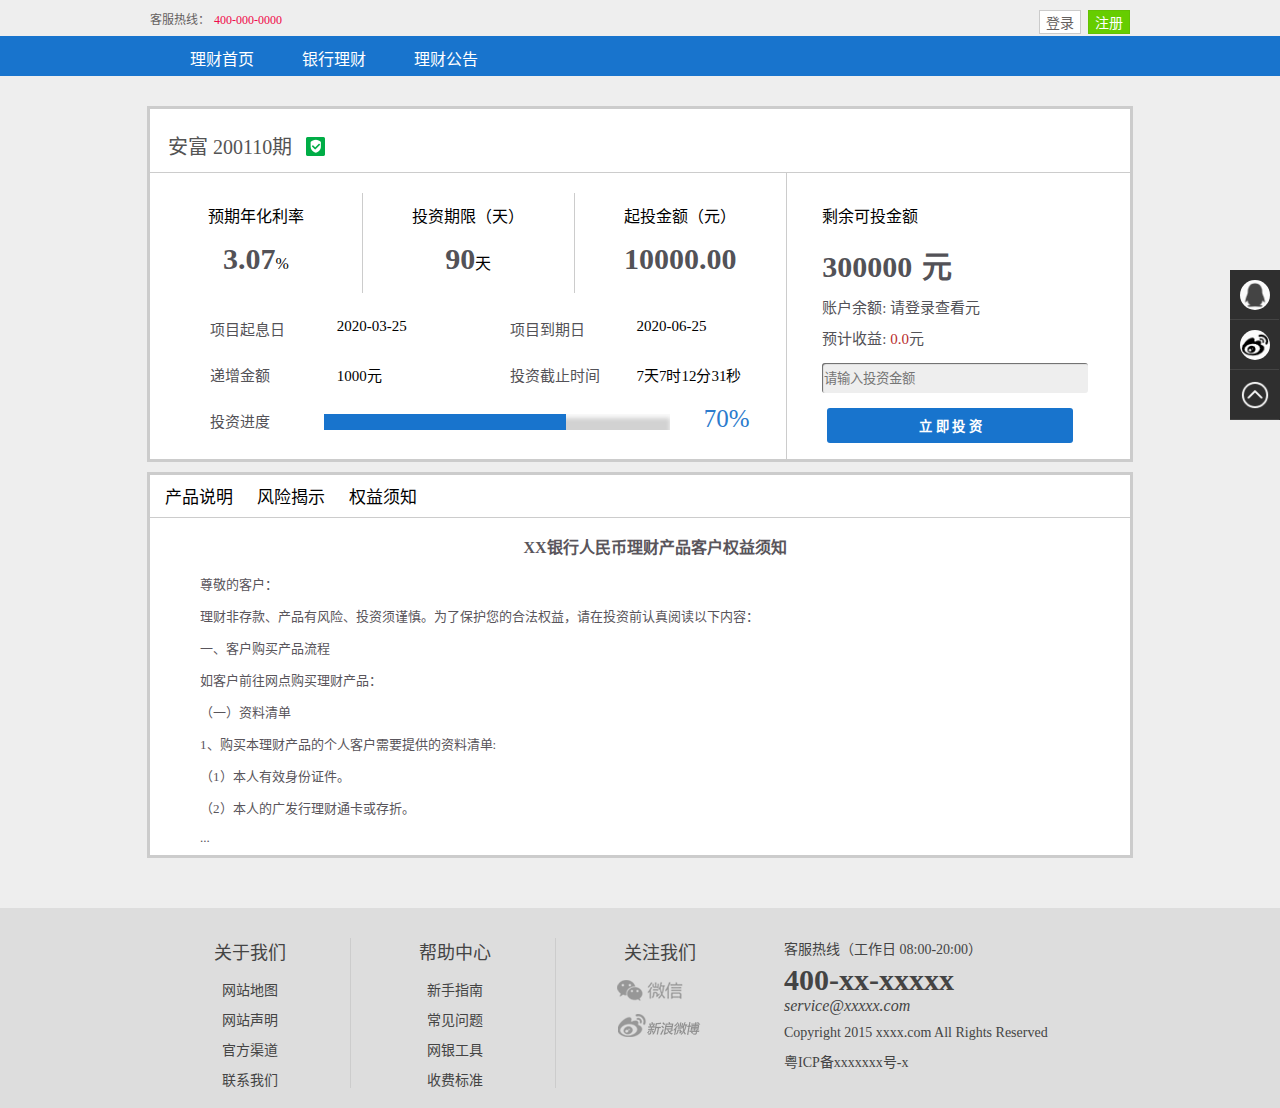
<file: index.html>
<!DOCTYPE html>
<html lang="zh-CN">
<head>
    <meta charset="UTF-8">
    <meta name="viewport" content="width=device-width, initial-scale=1.0">
    <title>金融理财产品</title>
    <link rel="stylesheet" href="default.css">
</head>
<body>
    <div class="sidebar">
        <div class="icon_box">
            <div class="icon_circleBox">
                <div class="icon_qq"></div>
            </div>
        </div>
        <div class="icon_box">
            <div class="icon_circleBox">
                <div class="icon_weibo_small"></div>
            </div>
        </div>
        <div class="icon_box">
            <div class="icon_circleBox" style="background-color: #2F2F2F;">
                <div class="icon_up"><a href="#banner"></a></div>
            </div>
        </div>
    </div>

    <div class="banner" id="banner">
        <div class="bannerBox">
            <div class="phoneTitle">客服热线：</div>
            <div class="phone">400-000-0000</div>
            <div class="Btn" id="userControls">
                <button class="login" id="loginBtn">登录</button>
                <button class="register" id="registerBtn">注册</button>
            </div>
        </div>
    </div>

    <div class="navigator">
        <div class="navigatorBox">
            <ul class="navUl">
                <li class="navLi"><a href="index.html" class="bar" style="padding-left: 40px;">理财首页</a></li>
                <li class="navLi"><a href="financing.php" class="bar">银行理财</a></li>
                <li class="navLi"><a href="announcement.php" class="bar">理财公告</a></li>
            </ul>
        </div>
    </div>

    <div class="fundInfo">
        <div class="fundNameBox">
            <div class="fundName" id="productName">安富 200110期</div>
            <div class="icon_safe"></div>
        </div>
        <div class="fundDetailBox">
            <div class="fundDetailBoxLeft">
                <div class="fundDetail">
                    <div class="infoBox">
                        <div class="infoBoxTitle">预期年化利率</div>
                        <div class="infoBoxContent" id="annualRate">3.07</div>%
                    </div>
                    <div style="width: 1px; background-color: #CCCCCC;"></div>
                    <div class="infoBox">
                        <div class="infoBoxTitle">投资期限（天）</div>
                        <div class="infoBoxContent" id="investmentPeriod">90</div>天
                    </div>
                    <div style="width: 1px; background-color: #CCCCCC;"></div>
                    <div class="infoBox">
                        <div class="infoBoxTitle">起投金额（元）</div>
                        <div class="infoBoxContent" id="minInvestment">10000.00</div>
                    </div>
                </div>
                <div class="textBox">
                    <div class="textLineBox">
                        <div class="textLine">项目起息日</div>
                        <div class="textLine" style="color: black;" id="startDate">2020-03-25</div>
                        <div class="textLine">项目到期日</div>
                        <div class="textLine" style="color: black;" id="endDate">2020-06-25</div>
                    </div>
                    <div class="textLineBox">
                        <div class="textLine">递增金额</div>
                        <div class="textLine" style="color: black;" id="incrementAmount">1000元</div>
                        <div class="textLine">投资截止时间</div>
                        <div class="textLine" style="color: black;" id="timer">7天7时12分31秒</div>
                    </div>
                    <div class="progressBarBox">
                        <div class="textLine">投资进度</div>
                        <progress value="70" max="100" class="progressBar1" id="progressBar1"></progress>
                        <div class="percentage" id="percentage">70%</div>
                    </div>
                </div>
            </div>
            <div class="fundDetailBoxRight">
                <div class="fundDetailRight">
                    <span style="display: block;">剩余可投金额</span>
                    <span class="infoBoxContent" id="remaininginvestableAmount">300000</span><div class="infoBoxContent" style="margin-left: 10px;">元</div>
                    <span style="display: block; padding-top: 10px; color: #535257; font-size: 15px;" id="balanceContainer">账户余额: <div id="accountbalance" style="display: inline-block;">请登录查看</div>元</span>
                    <span style="display: block; padding-top: 10px; color: #535257; font-size: 15px;">预计收益: <div id="projectedrevenue" style="display: inline-block; color: #B72B2B;">0.0</div>元</span>
                    <input type="text" class="touziInput" id="investmentAmount" placeholder="请输入投资金额">
                    <button class="touziBtn" id="investBtn">立 即 投 资</button>
                </div>
            </div>
        </div>
    </div>

    <div class="productInfo">
        <div class="productInfoUlBox">
            <ul class="productInfoUl">
                <li class="productInfoLl" onclick="showContent(0)">产品说明</li>
                <li class="productInfoLl" onclick="showContent(1)">风险揭示</li>
                <li class="productInfoLl" onclick="showContent(2)">权益须知</li>
            </ul>
        </div>
        <div class="productInfoContent">
            <div class="productInfoContentText">
                <div class="productInfoContentText_info" style="font-size: 13px; margin-left: 30px; color: #59555B;">
                    <p style="font-weight: bold; font-size: 16px; text-align: center;">XX银行人民币理财产品客户权益须知</p>
                    <div style="margin-left: 20px;">
                        <p>尊敬的客户：</p>
                        <p>理财非存款、产品有风险、投资须谨慎。为了保护您的合法权益，请在投资前认真阅读以下内容：</p>
                        <p>一、客户购买产品流程</p>
                        <p>如客户前往网点购买理财产品：</p>
                        <p>（一）资料清单</p>
                        <p>1、购买本理财产品的个人客户需要提供的资料清单:</p>
                        <p>（1）本人有效身份证件。</p>
                        <p>（2）本人的广发行理财通卡或存折。</p>
                        <p>...</p>
                    </div>
                </div>
            </div>
            <div class="productInfoContentText">
                <div class="productInfoContentText_info" style="font-size: 13px; margin-left: 30px; color: #59555B;">
                    <p style="font-weight: bold; font-size: 16px; text-align: center;">XX银行人民币理财产品风险揭示</p>
                </div>
            </div>
            <div class="productInfoContentText">
                <div class="productInfoContentText_info" style="font-size: 13px; margin-left: 30px; color: #59555B;">
                    <p style="font-weight: bold; font-size: 16px; text-align: center;">XX银行人民币理财产品客户权益须知</p>
                </div>
            </div>
        </div>
    </div>

    <div class="footer">
        <div class="footerBox">
            <div class="footerInfoBox">
                <div class="footerTextBox">
                    <div class="footerBoxTitle">关于我们</div>
                    <div class="footerBoxText">网站地图</div>
                    <div class="footerBoxText">网站声明</div>
                    <div class="footerBoxText">官方渠道</div>
                    <div class="footerBoxText">联系我们</div>
                </div>
            </div>
            <div class="footerInfoBox">
                <div class="footerBoxTitle">帮助中心</div>
                <div class="footerBoxText">新手指南</div>
                <div class="footerBoxText">常见问题</div>
                <div class="footerBoxText">网银工具</div>
                <div class="footerBoxText">收费标准</div>
            </div>
            <div class="footerInfoBox" style="border: none;">
                <div class="footerBoxTitle">关注我们</div>
                <div class="icon_weixin"></div>
                <div class="icon_weibo"></div>
            </div>
            <div class="footerOtherInfoBox">
                <div class="footerOtherInfoContent">
                    <div style="color: #444444; font-size: 14px;">客服热线（工作日 08:00-20:00）</div>
                    <div style="font-weight: bold; font-size: 30px; color: #444444; margin-top: 5px;">400-xx-xxxxx</div>
                    <div style="color: #444444; font-size: 16px;font-style: italic;">service@xxxxx.com</div>
                    <div style="color: #444444; font-size: 14px; margin-top: 10px;">Copyright 2015 xxxx.com All Rights Reserved</div>
                    <div style="color: #444444; font-size: 14px; margin-top: 10px;"><a href="#" style="text-decoration: none; color: #444444;">粤ICP备xxxxxxx号-x</a></div>
                </div>
            </div>
        </div>
    </div>

    <!-- 登录模态框 -->
    <div id="loginModal" class="modal">
        <div class="modal-content">
            <span class="close">&times;</span>
            <h2>用户登录</h2>
            <form id="loginForm" action="login_process.php" method="post">
                <div class="form-group">
                    <label for="username">用户名:</label>
                    <input type="text" id="username" name="username" required>
                </div>
                <div class="form-group">
                    <label for="password">密码:</label>
                    <input type="password" id="password" name="password" required>
                </div>
                <div class="form-group">
                    <button type="submit" class="btn-submit">登录</button>
                </div>
                <div class="form-group" style="text-align: center;">
                    <a href="register.php" style="color: #c22; text-decoration: none;">没有账号？点击注册</a>
                </div>
            </form>
        </div>
    </div>

    <script src="default.js"></script>
</body>
</html>
</file>
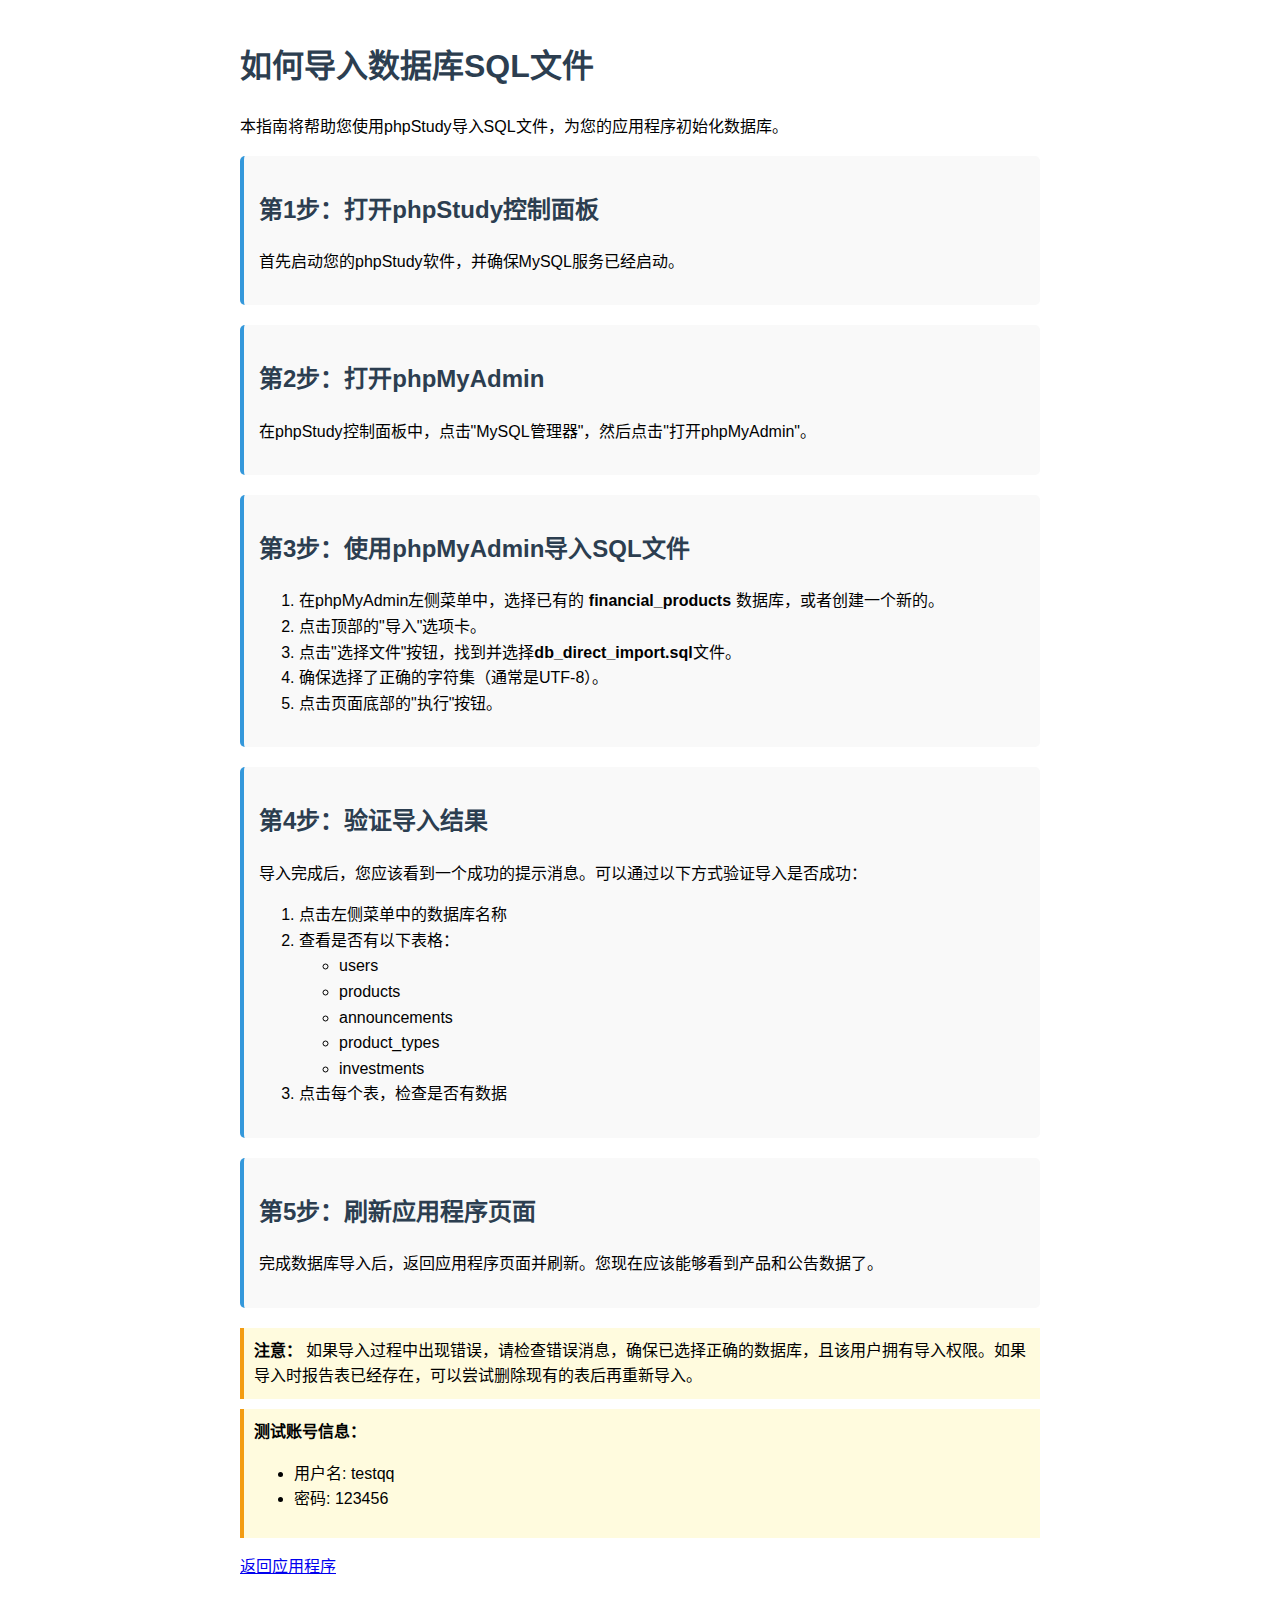
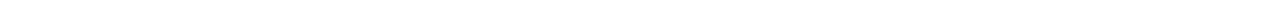
<file: import_guide.html>
<!DOCTYPE html>
<html lang="zh-CN">
<head>
    <title>数据库导入指南</title>
    <meta charset="utf-8">
    <meta name="viewport" content="width=device-width, initial-scale=1.0">
    <style>
        body {
            font-family: Arial, sans-serif;
            line-height: 1.6;
            margin: 0;
            padding: 20px;
            max-width: 800px;
            margin: 0 auto;
        }
        h1, h2 {
            color: #2c3e50;
        }
        .step {
            background-color: #f9f9f9;
            padding: 15px;
            margin-bottom: 20px;
            border-radius: 5px;
            border-left: 4px solid #3498db;
        }
        img {
            max-width: 100%;
            border: 1px solid #ddd;
            margin: 10px 0;
        }
        pre {
            background-color: #f4f4f4;
            padding: 10px;
            border-radius: 4px;
            overflow: auto;
        }
        .note {
            background-color: #fffbde;
            padding: 10px;
            margin: 10px 0;
            border-left: 4px solid #f39c12;
        }
    </style>
</head>
<body>
    <h1>如何导入数据库SQL文件</h1>
    <p>本指南将帮助您使用phpStudy导入SQL文件，为您的应用程序初始化数据库。</p>

    <div class="step">
        <h2>第1步：打开phpStudy控制面板</h2>
        <p>首先启动您的phpStudy软件，并确保MySQL服务已经启动。</p>
    </div>

    <div class="step">
        <h2>第2步：打开phpMyAdmin</h2>
        <p>在phpStudy控制面板中，点击"MySQL管理器"，然后点击"打开phpMyAdmin"。</p>
    </div>

    <div class="step">
        <h2>第3步：使用phpMyAdmin导入SQL文件</h2>
        <ol>
            <li>在phpMyAdmin左侧菜单中，选择已有的 <strong>financial_products</strong> 数据库，或者创建一个新的。</li>
            <li>点击顶部的"导入"选项卡。</li>
            <li>点击"选择文件"按钮，找到并选择<strong>db_direct_import.sql</strong>文件。</li>
            <li>确保选择了正确的字符集（通常是UTF-8）。</li>
            <li>点击页面底部的"执行"按钮。</li>
        </ol>
    </div>

    <div class="step">
        <h2>第4步：验证导入结果</h2>
        <p>导入完成后，您应该看到一个成功的提示消息。可以通过以下方式验证导入是否成功：</p>
        <ol>
            <li>点击左侧菜单中的数据库名称</li>
            <li>查看是否有以下表格：
                <ul>
                    <li>users</li>
                    <li>products</li>
                    <li>announcements</li>
                    <li>product_types</li>
                    <li>investments</li>
                </ul>
            </li>
            <li>点击每个表，检查是否有数据</li>
        </ol>
    </div>

    <div class="step">
        <h2>第5步：刷新应用程序页面</h2>
        <p>完成数据库导入后，返回应用程序页面并刷新。您现在应该能够看到产品和公告数据了。</p>
    </div>

    <div class="note">
        <strong>注意：</strong> 如果导入过程中出现错误，请检查错误消息，确保已选择正确的数据库，且该用户拥有导入权限。如果导入时报告表已经存在，可以尝试删除现有的表后再重新导入。
    </div>

    <div class="note">
        <strong>测试账号信息：</strong>
        <ul>
            <li>用户名: testqq</li>
            <li>密码: 123456</li>
        </ul>
    </div>

    <p><a href="index.php">返回应用程序</a></p>
</body>
</html>
</file>
<file: default.css>
/* 设置页面基本样式 */
body {
    margin: 0; /* 去除默认边距 */
    background-color: #EEEEEE; /* 设置背景颜色 */
}

/* 横幅样式 */
.banner {
    padding-top: 10px; /* 上内边距 */
    height: 26px; /* 高度 */
    background-color: #EEEEEE; /* 背景颜色 */
    align-items: center; /* 垂直居中对齐 */
}

/* 横幅容器样式 */
.bannerBox {
    width: 980px; /* 宽度 */
    margin: auto; /* 自动水平居中 */
}

/* 电话标题样式 */
.phoneTitle {
    display: inline-block; /* 行内块元素 */
    font-size: 12px; /* 字体大小 */
    color: #65615F; /* 字体颜色 */
}

/* 电话号码样式 */
.phone {
    display: inline-block; /* 行内块元素 */
    font-size: 12px; /* 字体大小 */
    color: #EF0A48; /* 字体颜色 */
}

/* 按钮样式 */
.Btn {
    float: right; /* 右浮动 */
}

/* 登录按钮样式 */
.login {
    font-size: 14px; /* 字体大小 */
    color: #65615F; /* 字体颜色 */
    background-color: white; /* 背景颜色 */
    border: 1px solid #CBCBCB; /* 边框 */
    margin-right: 3px; /* 右边距 */
}

/* 注册按钮样式 */
.register {
    font-size: 14px; /* 字体大小 */
    color: white; /* 字体颜色 */
    background-color: #66CD00; /* 背景颜色 */
    border: 1px solid #62c102; /* 边框 */
}

/* 导航条样式 */
.navigator {
    width: 100%; /* 宽度 */
    height: 40px; /* 高度 */
    background-color: #1874CD; /* 背景颜色 */
}

/* 导航容器样式 */
.navigatorBox {
    width: 980px; /* 宽度 */
    margin: auto; /* 自动水平居中 */
}

/* 导航列表样式 */
.navUl {
    display: inline-block; /* 行内块元素 */
    list-style-type: none; /* 无列表样式 */
    padding: 0; /* 无内边距 */
    margin-top: 10px; /* 上外边距 */
}

/* 导航列表项样式 */
.navLi {
    float: left; /* 左浮动 */
    margin-right: 3em; /* 右外边距 */
    padding: 0; /* 无内边距 */
}

/* 导航链接样式 */
.bar {
    text-decoration: none; /* 无下划线 */
    color: white; /* 字体颜色 */
}

/* 基金信息框样式 */
.fundInfo {
    margin-top: 30px; /* 上外边距 */
    width: 980px; /* 宽度 */
    height: 350px; /* 高度 */
    display: block; /* 块级元素 */
    margin-left: auto; /* 左自动边距 */
    flex-direction: column; /* 垂直排列 */
    margin-right: auto; /* 右自动边距 */
    background-color: white; /* 背景颜色 */
    border: solid; /* 边框 */
    border-color: #CCCCCC; /* 边框颜色 */
}

/* 基金名称框样式 */
.fundNameBox {
    height: 10%; /* 高度 */
    padding-top: 20px; /* 上内边距 */
    padding-bottom: 8px; /* 下内边距 */
    padding-left: 18px; /* 左内边距 */
    color: #545454; /* 字体颜色 */
    font-size: 20px; /* 字体大小 */
    border-bottom: #CCCCCC 1px solid; /* 下边框 */
}

/* 基金名称样式 */
.fundName {
    display: inline-block; /* 行内块元素 */
}

/* 安全图标样式 */
.icon_safe {
    margin-left: 6px; /* 左外边距 */
    display: inline-block; /* 行内块元素 */
    width: 25px; /* 宽度 */
    height: 25px; /* 高度 */
    background-image: url(baseIcon.png); /* 背景图 */
    background-position: -285px -300px; /* 背景图位置 */
    position: relative; /* 相对定位 */
    top: 3px; /* 向下偏移 */
}

/* 基金详细信息框样式 */
.fundDetailBox {
    height: 82%; /* 高度 */
    display: flex; /* 弹性盒布局 */
}

/* 左侧详细信息框样式 */
.fundDetailBoxLeft {
    width: 65%; /* 宽度 */
    border-right: #CCCCCC 1px solid; /* 右边框 */
}

/* 右侧详细信息框样式 */
.fundDetailBoxRight {
    width: 35%; /* 宽度 */
}

/* 基金详细信息部分样式 */
.fundDetail {
    display: flex; /* 弹性盒布局 */
    justify-content: space-around; /* 平均分配空间 */
    padding-top: 20px; /* 上内边距 */
    width: 100%; /* 宽度 */
}

/* 信息框样式 */
.infoBox {
    text-align: center; /* 文本居中 */
    display: inline-block; /* 行内块元素 */
    height: 90px; /* 高度 */
    margin-right: 30px; /* 右外边距 */
    padding-left: 30px; /* 左内边距 */
    width: 100%; /* 宽度 */
    padding-top: 10px; /* 上内边距 */
}

/* 信息框内容样式 */
.infoBoxContent {
    display: inline-block; /* 行内块元素 */
    margin-top: 15px; /* 上外边距 */
    color: #535257; /* 字体颜色 */
    font-size: 30px; /* 字体大小 */
    font-weight: bold; /* 字体加粗 */
}

/* 文本框样式 */
.textBox {
    margin-left: 60px; /* 左外边距 */
}

/* 文本行容器样式 */
.textLineBox {
    display: grid; /* 网格布局 */
    text-align: left; /* 文本左对齐 */
    grid-template-columns: 22% 30% 22% 28%; /* 列宽度设置 */
}

/* 文本行样式 */
.textLine {
    display: inline-block; /* 行内块元素 */
    margin-top: 25px; /* 上外边距 */
    color: #535257; /* 字体颜色 */
    font-size: 15px; /* 字体大小 */
}

/* 进度条容器样式 */
.progressBarBox {
    display: block; /* 块级元素 */
}

/* 进度条样式 */
.progressBar1 {
    display: inline-block; /* 行内块元素 */
    margin-left: 50px; /* 左外边距 */
    width: 60%; /* 宽度 */
    border-radius: 0%; /* 边角圆度 */
}

/* 投资输入框样式 */
.touziInput {
    margin-top: 15px; /* 上外边距 */
    background-color: #EEEEEE; /* 背景颜色 */
    border-radius: 3px; /* 边角圆度 */
    border: none; /* 无边框 */
    outline: none; /* 无轮廓 */
    height: 28px; /* 高度 */
    width: 85%; /* 宽度 */
    box-shadow: inset 1px 1px 1px rgba(0, 0, 0, 0.575); /* 内侧阴影效果 */
}

/* 进度条样式 */
.progress-bar1::-webkit-progress-value {
    background-color: red; /* 进度颜色 */
}

/* 基金详细信息右侧样式 */
.fundDetailRight {
    padding-left: 35px; /* 左内边距 */
    padding-top: 30px; /* 上内边距 */
}

/* 进度条背景样式 */
progress[value]::-webkit-progress-bar {
    background-color: #D2D2D2; /* 背景颜色 */
    box-shadow: inset 0 4px 4px rgba(255, 255, 255, 0.894); /* 内侧上方白色阴影效果 */
}

/* 进度条值样式 */
progress[value]::-webkit-progress-value {
    background-color: #1874CD; /* 进度颜色 */
}

/* 百分比样式 */
.percentage {
    display: inline-block; /* 行内块元素 */
    margin-left: 30px; /* 左外边距 */
    color: #2C7BCD; /* 字体颜色 */
    font-size: 25px; /* 字体大小 */
}

/* 投资按钮样式 */
.touziBtn {
    display: block; /* 块级元素 */
    margin-top: 15px; /* 上外边距 */
    margin-left: 5px; /* 左外边距 */
    background-color: #1874CD; /* 背景颜色 */
    border: none; /* 无边框 */
    height: 35px; /* 高度 */
    width: 80%; /* 宽度 */
    color: white; /* 字体颜色 */
    border-radius: 3px; /* 边角圆度 */
    font-weight: bold; /* 字体加粗 */
    cursor: pointer; /* 鼠标指针样式 */
}

/* 产品信息框样式 */
.productInfo {
    margin-top: 10px; /* 上外边距 */
    width: 980px; /* 宽度 */
    height: 380px; /* 高度 */
    display: block; /* 块级元素 */
    margin-left: auto; /* 左自动边距 */
    margin-right: auto; /* 右自动边距 */
    background-color: white; /* 背景颜色 */
    border: solid; /* 边框 */
    border-color: #CCCCCC; /* 边框颜色 */
}

/* 产品信息列表框样式 */
.productInfoUlBox {
    border-bottom: #CCCCCC 1px solid; /* 下边框 */
}

/* 产品信息列表样式 */
.productInfoUl {
    display: inline-block; /* 行内块元素 */
    list-style-type: none; /* 无列表样式 */
    padding-left: 0; /* 无内边距 */
    margin-left: 15px; /* 左外边距 */
    margin-top: 8px; /* 上外边距 */
    margin-bottom: 5px; /* 下外边距 */
    cursor: pointer; /* 鼠标指针样式 */
}

/* 产品信息列表项样式 */
.productInfoLl {
    float: left; /* 左浮动 */
    font-size: 17px; /* 字体大小 */
    padding-right: 24px; /* 右内边距 */
}

/* 页脚样式 */
.footer {
    justify-content: center; /* 居中对齐 */
    margin-top: 50px; /* 上外边距 */
    height: 200px; /* 高度 */
    background-color: #DDDDDD; /* 背景颜色 */
}

/* 页脚容器样式 */
.footerBox {
    margin: auto; /* 自动水平居中 */
    height: 200px; /* 高度 */
    width: 980px; /* 宽度 */
}

/* 页脚信息框样式 */
.footerInfoBox {
    display: inline-block; /* 行内块元素 */
    margin-top: 30px; /* 上外边距 */
    height: 150px; /* 高度 */
    width: 200px; /* 宽度 */
    border-right: 1px solid #CCCCCC; /* 右边框 */
    text-align: center; /* 文本居中 */
    vertical-align: top; /* 顶部对齐 */
}

/* 页脚框标题样式 */
.footerBoxTitle {
    font-size: 18px; /* 字体大小 */
    padding-bottom: 5px; /* 下内边距 */
    color: #444444; /* 字体颜色 */
}

/* 页脚框文本样式 */
.footerBoxText {
    font-size: 14px; /* 字体大小 */
    margin-top: 10px; /* 上外边距 */
    color: #444444; /* 字体颜色 */
}

/* 微信图标样式 */
.icon_weixin {
    margin-left: 55px; /* 左外边距 */
    width: 84px; /* 宽度 */
    height: 23px; /* 高度 */
    background-image: url(footerIcons.png); /* 背景图 */
    background-position: -31px -50px; /* 背景图位置 */
    position: relative; /* 相对定位 */
    top: 10px; /* 向下偏移 */
    float: left; /* 左浮动 */
}

/* 微博图标样式 */
.icon_weibo {
    margin-left: 57px; /* 左外边距 */
    width: 84px; /* 宽度 */
    height: 27px; /* 高度 */
    background-image: url(footerIcons.png); /* 背景图 */
    background-position: -31px -0px; /* 背景图位置 */
    position: relative; /* 相对定位 */
    top: 20px; /* 向下偏移 */
    float: left; /* 左浮动 */
}

/* 页脚其他信息框样式 */
.footerOtherInfoBox {
    display: inline-block; /* 行内块元素 */
    margin-top: 30px; /* 上外边距 */
    height: 150px; /* 高度 */
    width: 360px; /* 宽度 */
    text-align: left; /* 文本左对齐 */
    vertical-align: top; /* 顶部对齐 */
}

/* 页脚其他信息内容样式 */
.footerOtherInfoContent {
    height: 150px; /* 高度 */
    width: 310px; /* 宽度 */
    margin-left: 20px; /* 左外边距 */
}

/* 侧边栏样式 */
.sidebar {
    position: fixed; /* 固定定位 */
    right: 0; /* 右边缘对齐 */
    top: 30%; /* 顶部30% */
    height: 150px; /* 高度 */
    width: 50px; /* 宽度 */
    background-color: #2F2F2F; /* 背景颜色 */
    float: right; /* 右浮动 */
}

/* 图标框样式 */
.icon_box {
    width: 49px; /* 宽度 */
    height: 49px; /* 高度 */
    border-bottom: #444444 1px solid; /* 下边框 */
}

/* 圆形图标框样式 */
.icon_circleBox {
    width: 30px; /* 宽度 */
    height: 30px; /* 高度 */
    background-color: #FBFBFB; /* 背景颜色 */
    margin: auto; /* 自动水平居中 */
    border-radius: 50%; /* 圆角 */
    position: relative; /* 相对定位 */
    top: 10px; /* 向下偏移 */
    text-align: center; /* 文本居中 */
    align-items: center; /* 垂直居中 */
}

/* QQ图标样式 */
.icon_qq {
    width: 100%; /* 宽度 */
    height: 100%; /* 高度 */
    background-image: url(QQ.png); /* 背景图 */
    background-size: auto 100%; /* 背景图大小 */
}

/* 小微博图标样式 */
.icon_weibo_small {
    width: 100%; /* 宽度 */
    height: 100%; /* 高度 */
    background-image: url(weibo.png); /* 背景图 */
    background-size: auto 100%; /* 背景图大小 */
}

/* 向上图标样式 */
.icon_up {
    width: 100%; /* 宽度 */
    height: 100%; /* 高度 */
    background-image: url(up.png); /* 背景图 */
    background-repeat: no-repeat; /* 不重复背景图 */
    background-size: auto 100%; /* 背景图大小 */
    position: relative; /* 相对定位 */
}

/* 向上图标链接样式 */
.icon_up a {
    display: block; /* 块级元素 */
    width: 100%; /* 宽度 */
    height: 100%; /* 高度 */
}

/* 产品信息内容文本样式 */
.productInfoContentText {
    display: none; /* 隐藏元素 */
}

/* 模态框样式 */
.modal {
    display: none;
    position: fixed;
    z-index: 1000;
    left: 0;
    top: 0;
    width: 100%;
    height: 100%;
    background-color: rgba(0, 0, 0, 0.5);
}

.modal-content {
    background-color: #fefefe;
    margin: 15% auto;
    padding: 20px;
    border: 1px solid #888;
    width: 300px;
    border-radius: 5px;
}

.close {
    color: #aaa;
    float: right;
    font-size: 28px;
    font-weight: bold;
}

.close:hover,
.close:focus {
    color: black;
    text-decoration: none;
    cursor: pointer;
}

.form-group {
    margin-bottom: 15px;
}

.form-group label {
    display: block;
    margin-bottom: 5px;
}

.form-group input {
    width: 100%;
    padding: 8px;
    box-sizing: border-box;
    border: 1px solid #ccc;
    border-radius: 4px;
}

.btn-submit {
    background-color: #1874CD;
    color: white;
    padding: 10px 15px;
    border: none;
    border-radius: 4px;
    cursor: pointer;
    width: 100%;
}

.btn-submit:hover {
    background-color: #1464a0;
}

/* 已登录用户信息样式 */
.user-info {
    display: inline-block;
    margin-right: 10px;
    color: #535257;
    font-size: 14px;
}
</file>
